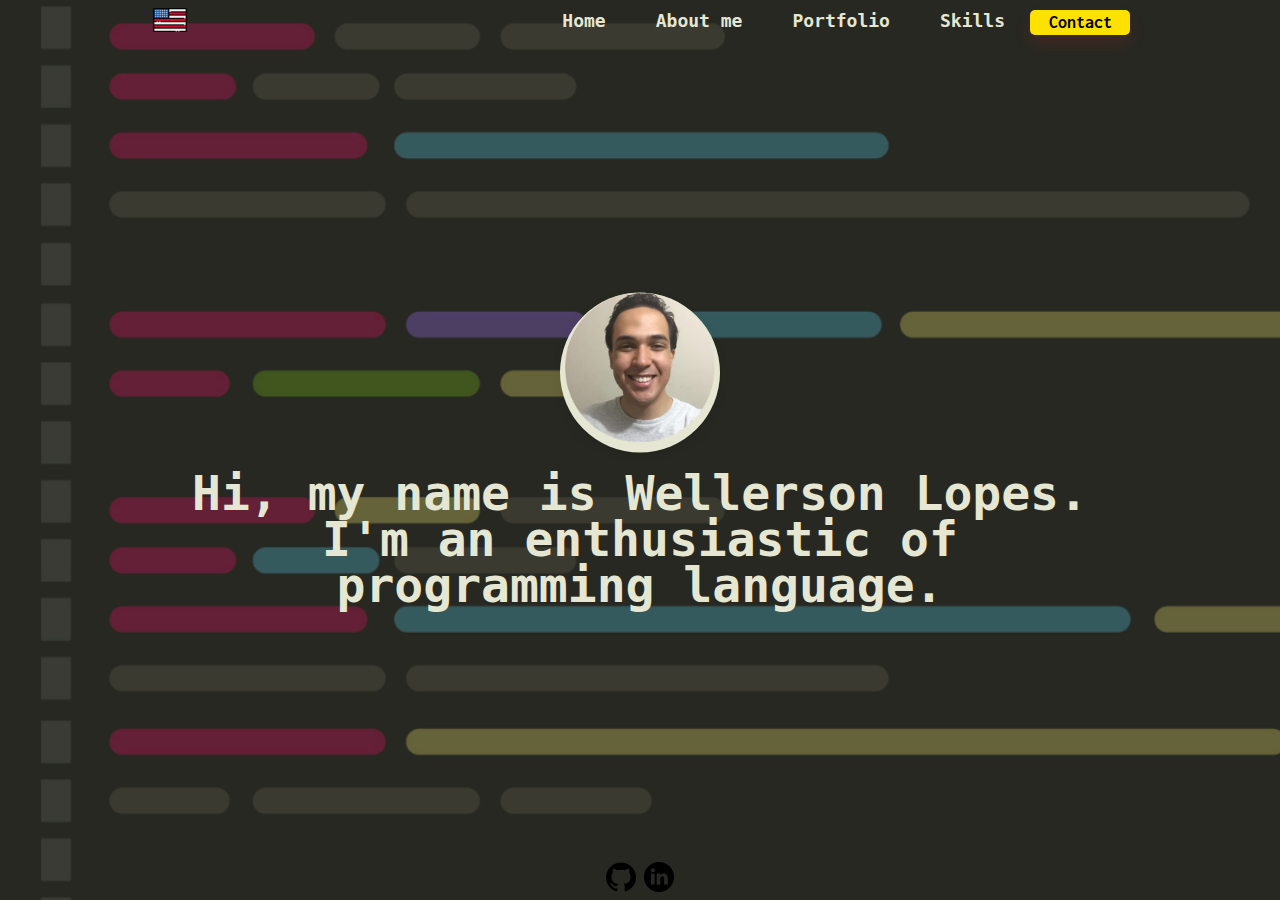
<file: index.html>
<!DOCTYPE html>
<html lang="en">
<head>
   <meta charset="UTF-8">
   <meta name="viewport" content="width=device-width, initial-scale=1.0">
   <title>Wellerson Lopes</title>
   <link rel="stylesheet" href="/css/style.css">

</head>
<body>

   <header>
      <div class="container">
         <a href="/html/portuguese/index-page-br.html">
            <img src="/img/header/flag/united-states.png" alt="idioma">
         </a>
         <div class="menu-section">
            <div class="menu-toggle">
               <div class="one"></div>
               <div class="two"></div>
               <div class="three"></div>               
            </div>
            <nav>
               <ul>
                  <li>
                     <a href="/index.html">
                        Home
                     </a>
                  </li>
                  <li>
                     <a href="/html/english/about-me.html">
                        About me
                     </a>
                  </li>
                  <li>
                     <a href="/html/english/portfolio.html">
                        Portfolio
                     </a>
                  </li>
                  <li>
                     <a href="/html/english/skills.html">
                        Skills
                     </a>
                  </li>
                  <a href="#">
                     <button onclick="onOff()" class="contact-header">
                        Contact
                     </button>
                  </a>
               </ul>
            </nav>
         </div>
      </div>
   </header>
   
   <main>
      <div class="container">
         <div class="box-photo">
            <a href="/html/english/about-me.html">
               <img src="/img/main-principal/perfil-photo.png" alt="Perfil photo">
            </a>
         </div>
         <div>
            <p>
               Hi, my name is Wellerson Lopes. I'm an enthusiastic of programming language.
            </p>
         </div>
      </div>
   </main>

   <footer>
      <div class="social-media">

         <a href="https://github.com/WellLopes" target="_blank" class="github">
            <img src="/img/footer/github-image 1.png" alt="Github">
         </a>
      
         <a href="https://www.linkedin.com/in/welllopes" target="_blank" class="linkedin">
            <img src="/img/footer/linkedin-circle 1.png" alt="Linkedin">
         </a>
         
      </div>
   </footer>
   
   
   <!-- MODAL -->
   <div id="modal">
      <div class="content">
         <form action="">
 
            <div class="input-wrapper">
               <input type="text" class="form-contact-input" name="nome" placeholder="Name" required> 
            </div>

            <div class="input-wrapper">
               <input type="text" name="category" class="form-contact-input" placeholder="Phone">                
            </div>

            <div class="input-wrapper">
               <input type="text" name="title" class="form-contact-input" placeholder="E-mail" required> 
            </div>

            <div class="input-wrapper">
               <textarea name="" class="form-contact-textarea" placeholder="Message" rows="8" cols="" required></textarea>
            </div>
            <div class="button-footer">
               <button onclick="onOff()" class="form-contact-button-back">Back</button>
               
               <button class="form-contact-button-send">Send</button>
            </div>            
               
         </form>
      </div>
   </div>
   <script src="/js/script.js"></script>
</body>
</html>
</file>
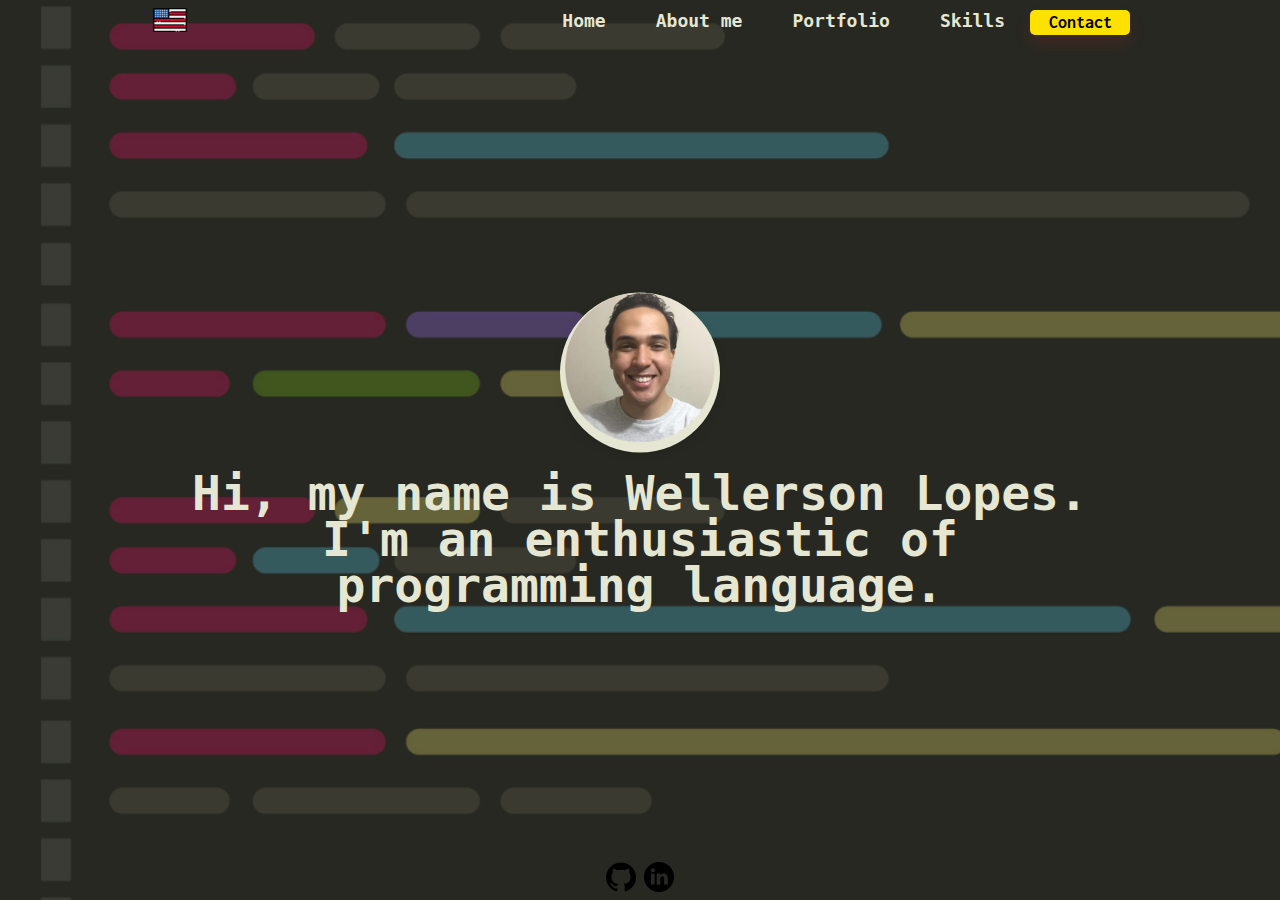
<file: html/english/index.html>
<!DOCTYPE html>
<html lang="en">
<head>
   <meta charset="UTF-8">
   <meta name="viewport" content="width=device-width, initial-scale=1.0">
   <title>Wellerson Lopes</title>
   <link rel="stylesheet" href="/css/style.css">

</head>
<body>

   <header>
      <div class="container">
         <a href="/html/portuguese/index-page-br.html">
            <img src="/img/header/flag/united-states.png" alt="idioma">
         </a>
         <div class="menu-section">
            <div class="menu-toggle">
               <div class="one"></div>
               <div class="two"></div>
               <div class="three"></div>               
            </div>
            <nav>
               <ul>
                  <li>
                     <a href="/html/english/index.html">
                        Home
                     </a>
                  </li>
                  <li>
                     <a href="/html/english/about-me.html">
                        About me
                     </a>
                  </li>
                  <li>
                     <a href="/html/english/portfolio.html">
                        Portfolio
                     </a>
                  </li>
                  <li>
                     <a href="/html/english/skills.html">
                        Skills
                     </a>
                  </li>
                  <a href="#">
                     <button onclick="onOff()" class="contact-header">
                        Contact
                     </button>
                  </a>
               </ul>
            </nav>
         </div>
      </div>
   </header>
   
   <main>
      <div class="container">
         <div class="box-photo">
            <a href="/html/english/about-me.html">
               <img src="/img/main-principal/perfil-photo.png" alt="Perfil photo">
            </a>
         </div>
         <div>
            <p>
               Hi, my name is Wellerson Lopes. I'm an enthusiastic of programming language.
            </p>
         </div>
      </div>
   </main>

   <footer>
      <div class="social-media">

         <a href="https://github.com/WellLopes" target="_blank" class="github">
            <img src="/img/footer/github-image 1.png" alt="Github">
         </a>
      
         <a href="https://www.linkedin.com/in/welllopes" target="_blank" class="linkedin">
            <img src="/img/footer/linkedin-circle 1.png" alt="Linkedin">
         </a>
         
      </div>
   </footer>
   
   
   <!-- MODAL -->
   <div id="modal">
      <div class="content">
         <form action="">
 
            <div class="input-wrapper">
               <input type="text" class="form-contact-input" name="nome" placeholder="Name" required> 
            </div>

            <div class="input-wrapper">
               <input type="text" name="category" class="form-contact-input" placeholder="Phone">                
            </div>

            <div class="input-wrapper">
               <input type="text" name="title" class="form-contact-input" placeholder="E-mail" required> 
            </div>

            <div class="input-wrapper">
               <textarea name="" class="form-contact-textarea" placeholder="Message" rows="8" cols="" required></textarea>
            </div>
            <div class="button-footer">
               <button onclick="onOff()" class="form-contact-button-back">Back</button>
               
               <button class="form-contact-button-send">Send</button>
            </div>            
               
         </form>
      </div>
   </div>
   <script src="/js/script.js"></script>
</body>
</html>
</file>
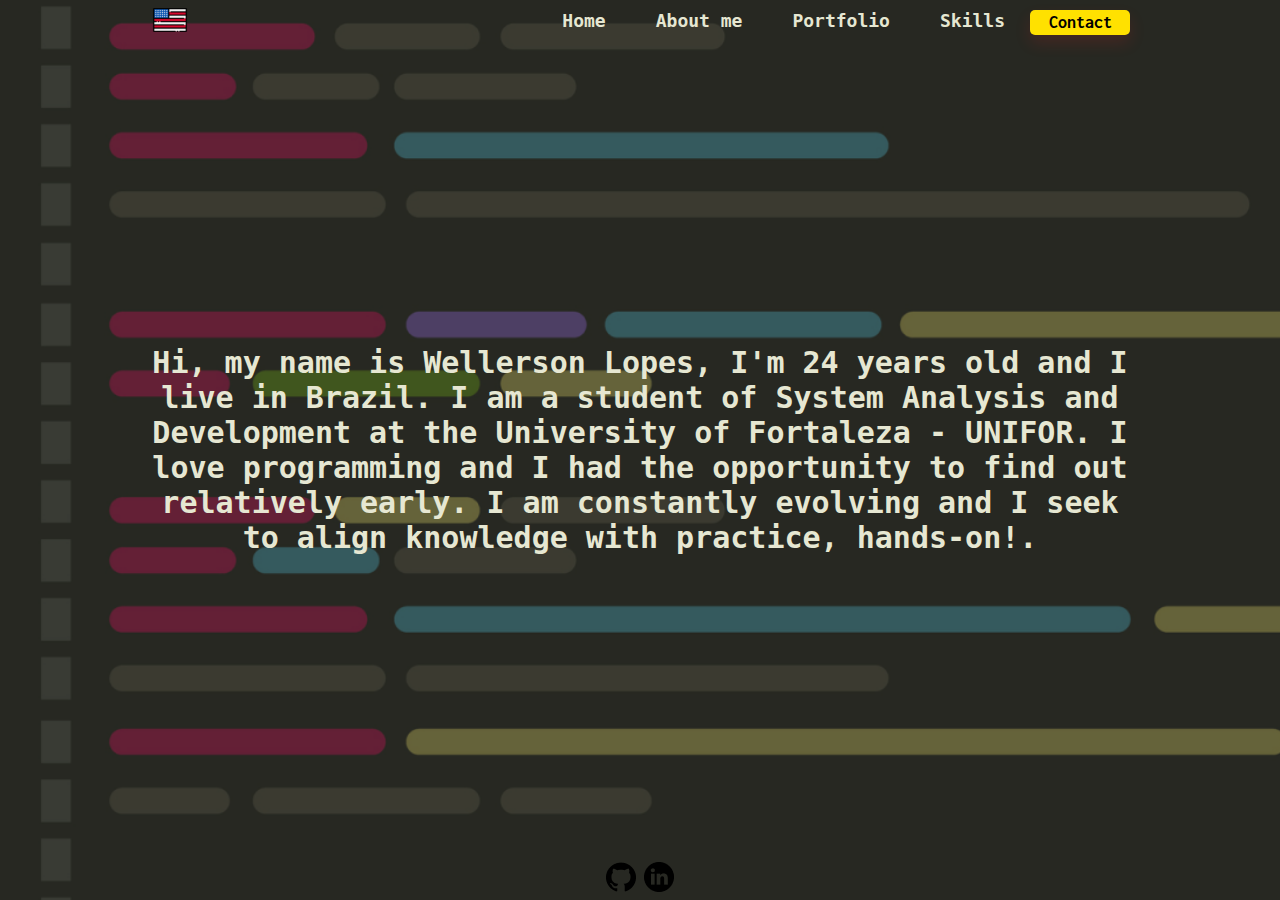
<file: html/english/about-me.html>
<!DOCTYPE html>
<html lang="en">
<head>
    <meta charset="UTF-8">
    <meta name="viewport" content="width=device-width, initial-scale=1.0">
    <title>Wellerson Lopes</title>
   <link rel="stylesheet" href="/css/style.css">

</head>
<body>

   <header>
      <div class="container">
         <a href="/html/portuguese/index-page-br.html">
            <img src="/img/header/flag/united-states.png" alt="idioma">
         </a>
         <div class="menu-section">
            <div class="menu-toggle">
               <div class="one"></div>
               <div class="two"></div>
               <div class="three"></div>               
            </div>
            <nav>
               <ul>
                  <li>
                     <a href="/index.html">
                        Home
                     </a>
                  </li>
                  <li>
                     <a href="/html/english/about-me.html">
                        About me
                     </a>
                  </li>
                  <li>
                     <a href="/html/english/portfolio.html">
                        Portfolio
                     </a>
                  </li>
                  <li>
                     <a href="/html/english/skills.html">
                        Skills
                     </a>
                  </li>
                  <a href="#">
                     <button onclick="onOff()" class="contact-header">
                        Contact
                     </button>
                  </a>
               </ul>
            </nav>
         </div>
      </div>
   </header>
   
   <main>
      <div id="abtm-main">
         <div>
            <p>
                Hi, my name is Wellerson Lopes, I'm 24 years old and I live in Brazil. I am a student of System Analysis and Development at the University of Fortaleza - UNIFOR. I love programming and I had the opportunity to find out relatively early. I am constantly evolving and I seek to align knowledge with practice, hands-on!.
            </p>
         </div>
      </div>
   </main>

   <footer>
      <div class="social-media">

         <a href="https://github.com/WellLopes" target="_blank" class="github">
            <img src="/img/footer/github-image 1.png" alt="Github">
         </a>
      
         <a href="https://www.linkedin.com/in/welllopes" target="_blank" class="linkedin">
            <img src="/img/footer/linkedin-circle 1.png" alt="Linkedin">
         </a>
         
      </div>
   </footer>

   <div id="modal">
      <div class="content">
         <form action="">
 
            <div class="input-wrapper">
               <input type="text" class="form-contact-input" name="nome" placeholder="Name" required> 
            </div>

            <div class="input-wrapper">
               <input type="text" name="category" class="form-contact-input" placeholder="Phone">                
            </div>

            <div class="input-wrapper">
               <input type="text" name="title" class="form-contact-input" placeholder="E-mail" required> 
            </div>

            <div class="input-wrapper">
               <textarea name="" class="form-contact-textarea" placeholder="Message" rows="8" cols="" required></textarea>
            </div>
            <div class="button-footer">
               <button onclick="onOff()" class="form-contact-button-back">Back</button>
               
               <button class="form-contact-button-send">Send</button>
            </div>            
               
         </form>
      </div>
   </div>

   <script src="/js/script.js"></script>
</body>
</html>
</file>
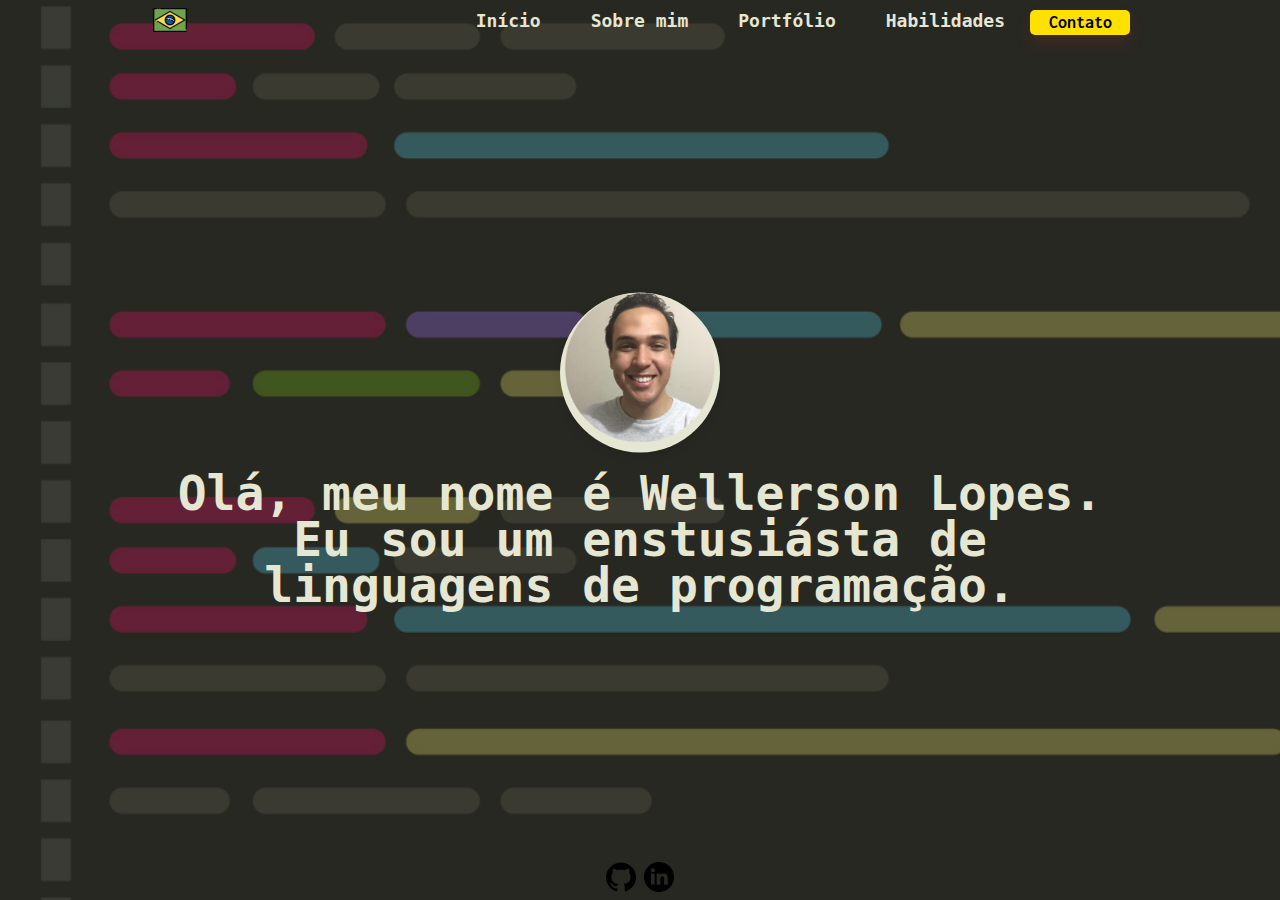
<file: html/portuguese/index-page-br.html>
<!DOCTYPE html>
<html lang="en">
<head>
   <meta charset="UTF-8">
   <meta name="viewport" content="width=device-width, initial-scale=1.0">
   <title>Wellerson Lopes</title>
   <link rel="stylesheet" href="/css/style.css">

</head>
<body>

   <header>
      <div class="container">
         <a href="/index.html">
            <img src="/img/header/flag/brazil.png" alt="idioma">
         </a>
         <div class="menu-section">
            <div class="menu-toggle">
               <div class="one"></div>
               <div class="two"></div>
               <div class="three"></div>               
            </div>
            <nav>
               <ul>
                  <li>
                     <a href="/html/portuguese/index-page-br.html">
                        Início
                     </a>
                  </li>
                  <li>
                     <a href="/html/portuguese/sobre-mim.html">
                        Sobre mim
                     </a>
                  </li>
                  <li>
                     <a href="/html/portuguese/portfolio-br.html">
                        Portfólio
                     </a>
                  </li>
                  <li>
                     <a href="/html/portuguese/habilidades.html">
                        Habilidades
                     </a>
                  </li>
                  <a href="#">
                     <button onclick="onOff()" class="contact-header">
                        Contato
                     </button>
                  </a>
               </ul>
            </nav>
         </div>
      </div>
   </header>
   
   <main>
      <div class="container">
         <div class="box-photo">
            <a href="/html/portuguese/sobre-mim.html">
               <img src="/img/main-principal/perfil-photo.png" alt="Perfil photo">
            </a>
         </div>
         <div>
            <p>
               Olá, meu nome é Wellerson Lopes. Eu sou um enstusiásta de linguagens de programação.
            </p>
         </div>
      </div>
   </main>

   <footer>
      <div class="social-media">

         <a href="https://github.com/WellLopes" target="_blank" class="github">
            <img src="/img/footer/github-image 1.png" alt="Github">
         </a>
      
         <a href="https://www.linkedin.com/in/welllopes" target="_blank" class="linkedin">
            <img src="/img/footer/linkedin-circle 1.png" alt="Linkedin">
         </a>
         
      </div>
   </footer>
   
   
   <!-- MODAL -->
   <div id="modal">
      <div class="content">
         <form action="">
 
            <div class="input-wrapper">
               <input type="text" class="form-contact-input" name="nome" placeholder="Nome" required> 
            </div>

            <div class="input-wrapper">
               <input type="text" name="category" class="form-contact-input" placeholder="Telefone">                
            </div>

            <div class="input-wrapper">
               <input type="text" name="title" class="form-contact-input" placeholder="E-mail" required> 
            </div>

            <div class="input-wrapper">
               <textarea name="" class="form-contact-textarea" placeholder="Menssagem" rows="8" cols="" required></textarea>
            </div>
            <div class="button-footer">
               <button onclick="onOff()" class="form-contact-button-back">Voltar</button>
               
               <button class="form-contact-button-send">Enviar</button>
            </div>            
               
         </form>
      </div>
   </div>
   <script src="/js/script.js"></script>
</body>
</html>
</file>
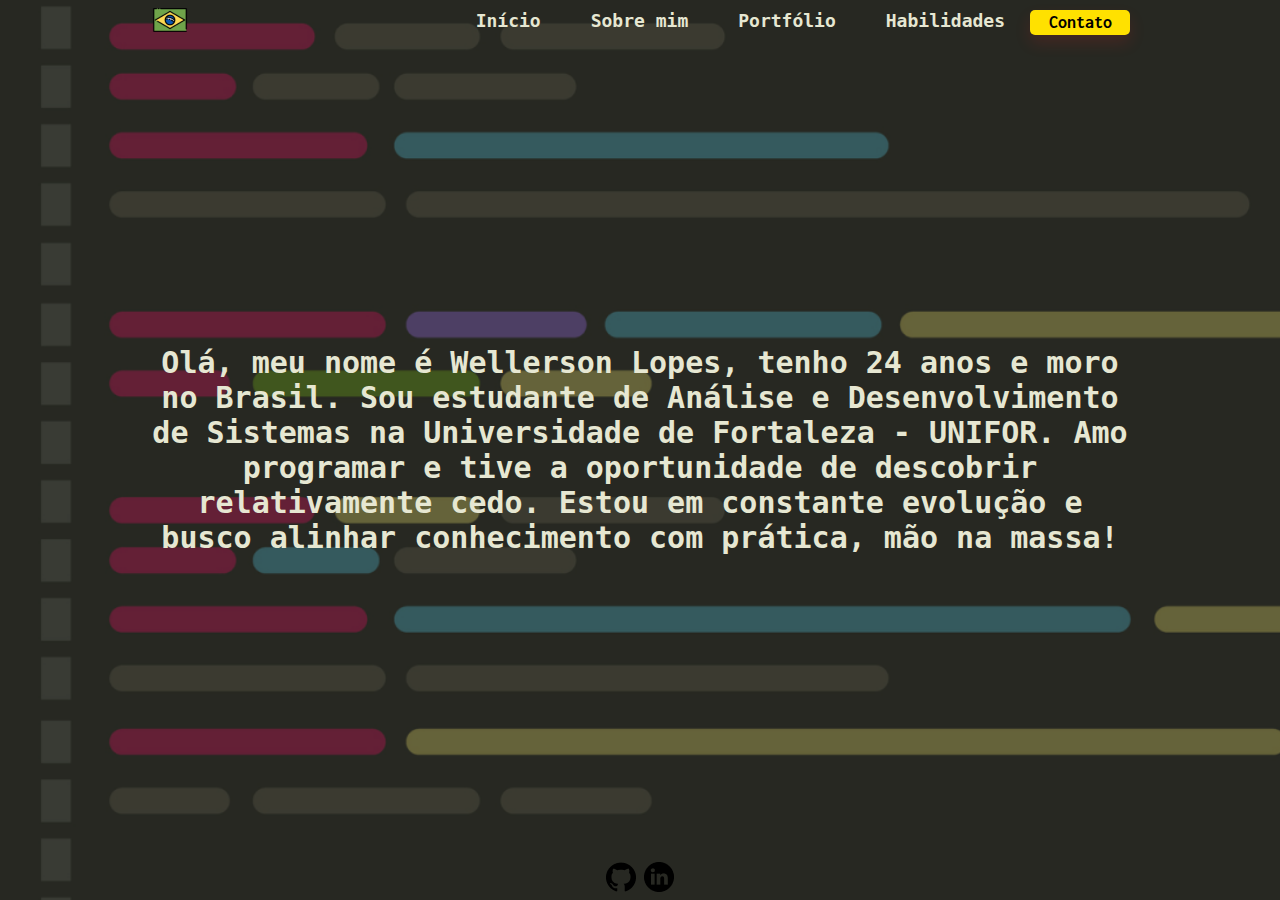
<file: html/portuguese/sobre-mim.html>
<!DOCTYPE html>
<html lang="en">
<head>
    <meta charset="UTF-8">
    <meta name="viewport" content="width=device-width, initial-scale=1.0">
    <title>Wellerson Lopes</title>
   <link rel="stylesheet" href="/css/style.css">

</head>
<body>

   <header>
      <div class="container">
         <a href="/index.html">
            <img src="/img/header/flag/brazil.png" alt="idioma">
         </a>
         <div class="menu-section">
            <div class="menu-toggle">
               <div class="one"></div>
               <div class="two"></div>
               <div class="three"></div>               
            </div>
            <nav>
               <ul>
                  <li>
                     <a href="/html/portuguese/index-page-br.html">
                        Início
                     </a>
                  </li>
                  <li>
                     <a href="/html/portuguese/sobre-mim.html">
                        Sobre mim
                     </a>
                  </li>
                  <li>
                     <a href="/html/portuguese/portfolio-br.html">
                        Portfólio
                     </a>
                  </li>
                  <li>
                     <a href="/html/portuguese/habilidades.html">
                        Habilidades
                     </a>
                  </li>
                  <a href="#">
                     <button onclick="onOff()" class="contact-header">
                        Contato
                     </button>
                  </a>
               </ul>
            </nav>
         </div>
      </div>
   </header>
   
   <main>
      <div id="abtm-main">
         <div>
            <p>
                Olá, meu nome é Wellerson Lopes, tenho 24 anos e moro no Brasil. Sou estudante de Análise e Desenvolvimento de Sistemas na Universidade de Fortaleza - UNIFOR. Amo programar e tive a oportunidade de descobrir relativamente cedo. Estou em constante evolução e busco alinhar conhecimento com prática, mão na massa!
            </p>
         </div>
      </div>
   </main>

   <footer>
      <div class="social-media">

         <a href="https://github.com/WellLopes" target="_blank" class="github">
            <img src="/img/footer/github-image 1.png" alt="Github">
         </a>
      
         <a href="https://www.linkedin.com/in/welllopes" target="_blank" class="linkedin">
            <img src="/img/footer/linkedin-circle 1.png" alt="Linkedin">
         </a>
         
      </div>
   </footer>

   <!-- MODAL -->
   <div id="modal">
      <div class="content">
         <form action="">
 
            <div class="input-wrapper">
               <input type="text" class="form-contact-input" name="nome" placeholder="Nome" required> 
            </div>

            <div class="input-wrapper">
               <input type="text" name="category" class="form-contact-input" placeholder="Telefone">                
            </div>

            <div class="input-wrapper">
               <input type="text" name="title" class="form-contact-input" placeholder="E-mail" required> 
            </div>

            <div class="input-wrapper">
               <textarea name="" class="form-contact-textarea" placeholder="Mensagem" rows="8" cols="" required></textarea>
            </div>
            <div class="button-footer">
               <button onclick="onOff()" class="form-contact-button-back">Voltar</button>
               
               <button class="form-contact-button-send">Enviar</button>
            </div>            
               
         </form>
      </div>
   </div>

   <script src="/js/script.js"></script>
</body>
</html>
</file>
<file: css/style.css>
@import url("https://fonts.googleapis.com/css?family=Inconsolata:400,700&display=swap");

@keyframes fade {
    from {
        opacity: 0;
    }
    to {
        opacity: 1;
    }
}

@keyframes modal {
    from {
        opacity: 0;
        transform: translate3d(0, -60px, 0);
    }
    to {
        opacity: 1;
        transform: translate3d(0, 0, 0);
    }
}

/* Reset css */
* {
    box-sizing: border-box;
    margin: 0;
    padding: 0;
    outline: 0;
}

/* GLOBAL */

main {
    animation-name: fade;
    animation-duration: 0.7s;
}

html {
    font-size: 62.5%;
}

html,
body
{
    height: 100vh;
    font-family: 'Inconsolata', monospace;
}

a,
p {
    font-family: 'Incosolata', monospace;
}

body {
    font-size: 1.8rem;
    background-color: #272822;
    overflow: hidden;
}   

body {
    background-image: url(/img/background/background-img.png);
    background-repeat: no-repeat;
    background-size: cover;
}

li,
a {
    text-decoration: none;
    list-style-type: none;
}

/* Container */

/* menu-bar global*/
header .container {
    display: flex;
    align-items: center;
    justify-content: space-between;

    width: 90%;
    max-width: 980px;
    margin: auto;
}

header img {
    width: 4.0rem;
    height: 4.0rem;
}

header img {
    max-width: 100%;
    -moz-transition: all 0.2s;
    -webkit-transition: all 0.3s;
    transition: all 0.3s;
}

header img:hover {
    -moz-transform: scale(1.5);
    -webkit-transform: scale(1.5);
    transform: scale(1.15);
}

header nav ul {
    display: flex;
}

header nav ul li a {
    color: #E6E7D2;
    padding: 2.5rem;
    
    font-size: 1.8rem;
    font-weight: bold;
    
    transition: all 0.4s ease-out;
}

header nav ul li a:hover {    
    color: #ffe100;
}

header button {
    background-color: #ffe100;
    border: none;
    border-radius: 0.5rem;
    box-shadow: 0px 0.8rem 1.6rem #ff272822;

    font-family: 'Inconsolata', monospace;
    font-size: 1.8rem;
    font-weight: bold;

    width: 10.0rem;
    height: 2.5rem;
}


header button:hover {
    cursor: pointer;
    color: #E6E7D2;
    background-color: #3591F6;
    
    transition: all 0.2s ease-out;
}
 
/* HOME */
main .container p {
    font-size: 4.8rem;
    font-weight: bold;
    color: #E6E7D2;
}

.box-photo img {
    
    display: flex;
    align-items: center;
    justify-content: center;
    margin: 0 auto;

    width: 15rem;
    height: 15rem;

    border: none;
}

main .box-photo {
    
    width: 16rem;
    height: 16rem;
    border-radius: 10rem;

    box-shadow: 0 0.4rem 1.6rem -0.8rem rgba(1, 1, 1, .3);
    
    background-color: #E6E7D2;
    opacity: 1;

    display: inline-block;
}

main .box-photo:hover {
    background-color: #3591F6;
    transition: all 0.4s;

}

main .container {
    width: 90%;
    max-width: 980px;
    margin: 0 auto;
    
    line-height: 4.6rem;
    text-align: center;
    
    position: absolute;
    top: 50%;
    left: 50%;
    transform: translate(-50%, -50%);

}

footer {
    position: absolute;
    bottom: 0px;
    width: 100%;
}

footer .social-media {

    width: 90%;
    max-width: 980px;
    display: flex;
    justify-content: center;
    align-items: center;
    margin: auto;
}

footer .social-media img {
    width: 3.0rem;
    height: 3.0rem;
}
footer .social-media img {
    max-width: 100%;
    -moz-transition: all 0.3s;
    -webkit-transition: all 0.3s;
    transition: all 0.3s;;
}

footer .social-media img:hover {
    -moz-transform: scale(1.2);
    -webkit-transform: scale(1.3);
    transform: scale(1.3);
}

footer .social-media a {
    padding: 0.4rem;
}


footer .social-media ul {
    display: flex;
    justify-content: space-between;
}

footer .social-media ul li {
    padding: 0.4rem;
}

footer .social-media ul li a:hover {
    transition: all 0.4s ease-out;
    transform: scale(1.5)
}


/* ABOUT-ME */
#abtm-main {
    width: 90%;
    max-width: 980px;

    margin: 0 auto;

    text-align: center;
    
    position: absolute;
    top: 50%;
    left: 50%;
    transform: translate(-50%, -50%);
}


#abtm-main p {
    font-size: 3.0rem;
    font-weight: bold;

    color: #E6E7D2;
}


/* PORTFOLIO */

#port-main {
    width: 90%;
    max-width: 980px;

    margin: 0 auto;

    position: absolute;
    top: 50%;
    left: 50%;
    transform: translate(-50%, -50%);

    display: grid;
    grid-template-columns: repeat(auto-fit, minmax(32rem, 1fr));
    grid-gap: 1.0rem;
    
    padding: 3.5rem;
    
    justify-content: space-evenly;
    
}

#port-main .port-size {
    width: 100%;
    display: flex;
    align-items: center;
    justify-content: center;
}

#port-main img {
    width: 40rem;
    height: 20.0rem;

    box-sizing: border-box;
    box-shadow: 0 0.4rem 1.6rem -0.8rem rgba(1, 1, 1, .3);

    max-width: 100%;
    -moz-transition: all 0.3s;
    -webkit-transition: all 0.3s;
    transition: all 0.3s;
}

#port-main img:hover {
    -moz-transform: scale(1.1);
    -webkit-transform: scale(1.1);
    transform: scale(1.1);
}




/* SKILLS */
#skills-main {
    width: 90%;    
    max-width: 980px;

    position: absolute;
    top: 50%;
    left: 50%;
    transform: translate(-50%, -50%);

    display: grid;
    grid-template-columns: repeat(auto-fit, minmax(120px, 1fr));

    grid-gap: 7.0rem;
}

.card {
    width: 100%;
    
    display: flex;
    align-items: center;
    justify-content: center;

}

#skills-main img {
    width: 14rem;
    height: 14rem;
}

#skills-main img {
    max-width: 100%;
    -moz-transition: all 0.3s;
    -webkit-transition: all 0.3s;
    transition: all 0.3s;
}

#skills-main img:hover {
    -moz-transform: scale(1.1);
    -webkit-transform: scale(1.1);
    transform: scale(1.1);
}

/* MODAL */
#modal {
    animation-name: modal;
    animation-duration:  0.3s;

    height: 100vh;
    width: 100vw;

    background: rgba(0, 0, 0, .5);
    position: fixed;

    z-index: 5;
    top: 0px;
    left: 0px;

    display: none;
    justify-content: center;
    align-items: center;
    border-radius: 1.3rem;
}

#modal .content {
    background: #3591F6;
    color: #E6E7D2;
    
    width: 25%;

    font-weight: bold;

    padding: 1.0rem;
    border-radius: 1.0rem;
}

#modal .input-wrapper {
    width: 100%;
    padding: 1.0rem;

}

#modal .form-contact-input {

    width: 100%;

    height: 4.0rem;
    
    padding: 1.0rem;

    font-family: 'Inconsolata', monospace;
    font-size: 1.4rem;
    font-weight: bold;

    border: none;
    border-radius: 0.8rem;

}

#modal .form-contact-textarea {

    width: 100%;
    padding: 1.0rem;
    
    font-family: 'Inconsolata', monospace;
    font-size: 1.4rem;
    font-weight: bold;

    border-radius: 1.0rem;

}

#modal button {
    
    font-family: 'Incosolata', monospace;
    font-weight: bold;
    font-size: 1.4rem;
    
    color: #505248;
    
    border: none;
    border-radius: 0.5rem;
    cursor: pointer;

    width: 30%;    
    height: 2.5rem;

}

#modal .button-footer {

    display: flex;
    justify-content: space-evenly;
}

#modal button:hover {
    color: #272822;    
    background: #ffe100;
    transition: all 0.4s ease-out;
}

#modal .content button {
    margin: 0.5rem;
}

#modal.show {
    display: flex;
}


/* Resposive Screen */
@media (max-width: 1366px) {

}
@media (max-width: 800px) {
    html {
        font-size: 50%;
    }
    #modal .content {
        width: 60%;
    }
}

@media (max-width: 640px) {
    html {
        font-size: 40%;
    }
}

@media (max-width: 512px) {
    html {
        font-size: 40%;
    }
    #port-main img {
        width: 40rem;
        height: 20rem;
    }
}

@media (max-width: 511px) {
    /* Portfolio */
    #port-main img {
        width: 30rem;
        height: 14rem;
    }

    /* Skills */
    header img {
        width: 6.4rem;
        height: 6.4rem;
    }

    /* home */
    main .container p {
        line-height: 140.6%;
    }

    /* about-me */
    #abtm-main p {
        line-height: 140.6%;
    }

    /* linkedin and github */
    footer .social-media img {
        width: 4.0rem;
        height: 4.0rem;
    }


    /* Responsive Nav */
    nav {
        display: none;
    }

    .menu-toggle {
        width: 35px;
    }

    .one,
    .two,
    .three {
        background-color: #E6E7D2;
        
        height: 5px;
        width: 100%;
        
        margin: 6px auto;
        border-radius: 10px;

        transition-duration: 0.3s;
    }

    /* fullscreen */
    
    .menu-section.on .one,
    .menu-section.on .two,
    .menu-section.on .three {
        background-color: #444444;
    }

    .menu-section.on {
        position: absolute;
        top: 0;
        left: 0;
        
        width: 100vw;
        height: 100vh;
        
        background-color: #ffe100;
        
        z-index: 10;

        display: flex;
        justify-content: center;
        align-items: center;

        transition-duration: 0.3s;
    }
    
    .menu-section.on nav {
        display: block;
    }

    .menu-section.on .menu-toggle {
        position: absolute;
        right: 20px;
        top: 4px;
    }

    .menu-section.on .menu-toggle .one {
        transform: rotate(45deg) translate(7px, 7px);
    }

    .menu-section.on .menu-toggle .two {
        opacity: 0;
    }

    .menu-section.on .menu-toggle .three {
        transform: rotate(-45deg) translate(8px, -9px)
    }

    .menu-section.on nav ul {
        text-align: center;
        display: block;
    }

    .menu-section.on nav ul a {
        color: #444444;
        
        transition-duration: 0.5s;
        
        font-size: 3rem;
        line-height: 5rem;
        
        display: block;
    }



    .menu-section.on nav ul a button {
        color: #E6E7D2;
        
        width: 18.0rem;
        height: 5rem;
        
        font-size: 3rem;
        border-radius: 1.0rem;

        background-color: #3591F6;
    }

    #modal .content.on {
        width: 100vw;
        height: 100vh;
    }
    #modal .input-wrapper.on {
        width: 250px;

        display: block;
        margin: 0 auto;

        padding: 4rem;
    }

}

@media (max-width: 425px) {
    #skills-main img {
        width: 16rem;
        height: 16rem;
    }
}
</file>
